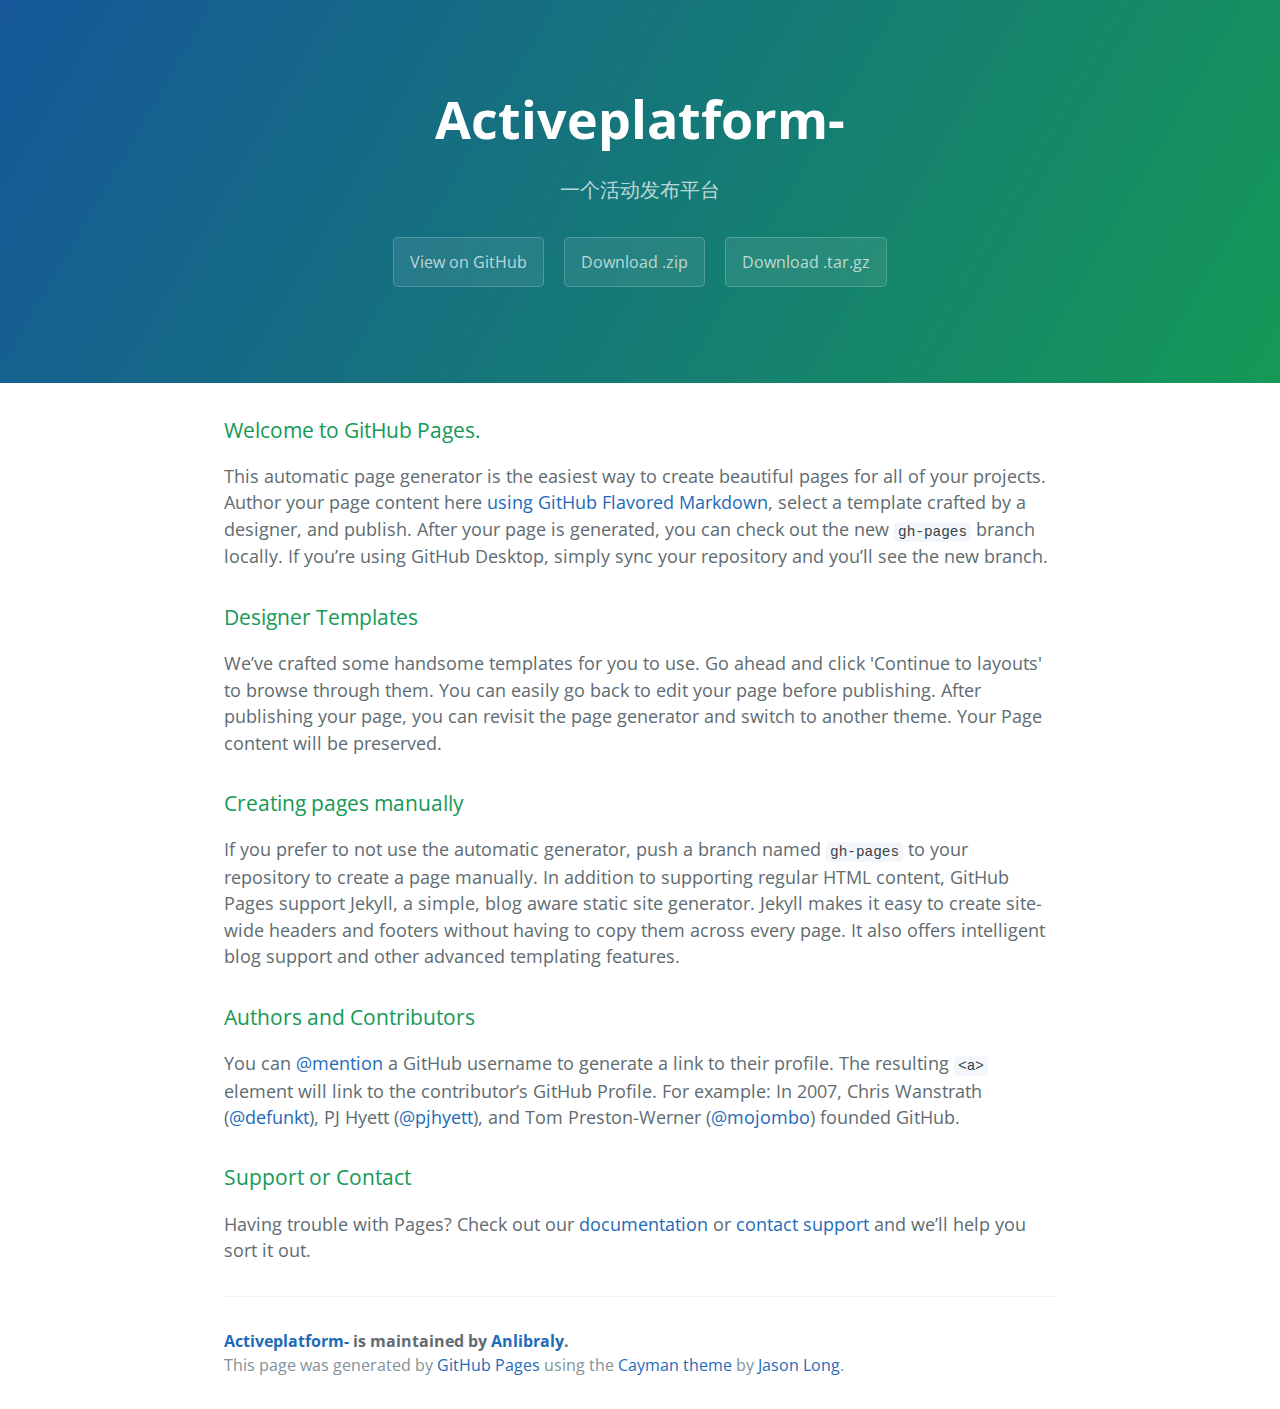
<file: index.html>
<!DOCTYPE html>
<html lang="en-us">
  <head>
    <meta charset="UTF-8">
    <title>Activeplatform- by Anlibraly</title>
    <meta name="viewport" content="width=device-width, initial-scale=1">
    <link rel="stylesheet" type="text/css" href="stylesheets/normalize.css" media="screen">
    <link href='https://fonts.googleapis.com/css?family=Open+Sans:400,700' rel='stylesheet' type='text/css'>
    <link rel="stylesheet" type="text/css" href="stylesheets/stylesheet.css" media="screen">
    <link rel="stylesheet" type="text/css" href="stylesheets/github-light.css" media="screen">
  </head>
  <body>
    <section class="page-header">
      <h1 class="project-name">Activeplatform-</h1>
      <h2 class="project-tagline">一个活动发布平台</h2>
      <a href="https://github.com/Anlibraly/activePlatform" class="btn">View on GitHub</a>
      <a href="https://github.com/Anlibraly/activePlatform/zipball/master" class="btn">Download .zip</a>
      <a href="https://github.com/Anlibraly/activePlatform/tarball/master" class="btn">Download .tar.gz</a>
    </section>

    <section class="main-content">
      <h3>
<a id="welcome-to-github-pages" class="anchor" href="#welcome-to-github-pages" aria-hidden="true"><span aria-hidden="true" class="octicon octicon-link"></span></a>Welcome to GitHub Pages.</h3>

<p>This automatic page generator is the easiest way to create beautiful pages for all of your projects. Author your page content here <a href="https://guides.github.com/features/mastering-markdown/">using GitHub Flavored Markdown</a>, select a template crafted by a designer, and publish. After your page is generated, you can check out the new <code>gh-pages</code> branch locally. If you’re using GitHub Desktop, simply sync your repository and you’ll see the new branch.</p>

<h3>
<a id="designer-templates" class="anchor" href="#designer-templates" aria-hidden="true"><span aria-hidden="true" class="octicon octicon-link"></span></a>Designer Templates</h3>

<p>We’ve crafted some handsome templates for you to use. Go ahead and click 'Continue to layouts' to browse through them. You can easily go back to edit your page before publishing. After publishing your page, you can revisit the page generator and switch to another theme. Your Page content will be preserved.</p>

<h3>
<a id="creating-pages-manually" class="anchor" href="#creating-pages-manually" aria-hidden="true"><span aria-hidden="true" class="octicon octicon-link"></span></a>Creating pages manually</h3>

<p>If you prefer to not use the automatic generator, push a branch named <code>gh-pages</code> to your repository to create a page manually. In addition to supporting regular HTML content, GitHub Pages support Jekyll, a simple, blog aware static site generator. Jekyll makes it easy to create site-wide headers and footers without having to copy them across every page. It also offers intelligent blog support and other advanced templating features.</p>

<h3>
<a id="authors-and-contributors" class="anchor" href="#authors-and-contributors" aria-hidden="true"><span aria-hidden="true" class="octicon octicon-link"></span></a>Authors and Contributors</h3>

<p>You can <a href="https://help.github.com/articles/basic-writing-and-formatting-syntax/#mentioning-users-and-teams" class="user-mention">@mention</a> a GitHub username to generate a link to their profile. The resulting <code>&lt;a&gt;</code> element will link to the contributor’s GitHub Profile. For example: In 2007, Chris Wanstrath (<a href="https://github.com/defunkt" class="user-mention">@defunkt</a>), PJ Hyett (<a href="https://github.com/pjhyett" class="user-mention">@pjhyett</a>), and Tom Preston-Werner (<a href="https://github.com/mojombo" class="user-mention">@mojombo</a>) founded GitHub.</p>

<h3>
<a id="support-or-contact" class="anchor" href="#support-or-contact" aria-hidden="true"><span aria-hidden="true" class="octicon octicon-link"></span></a>Support or Contact</h3>

<p>Having trouble with Pages? Check out our <a href="https://help.github.com/pages">documentation</a> or <a href="https://github.com/contact">contact support</a> and we’ll help you sort it out.</p>

      <footer class="site-footer">
        <span class="site-footer-owner"><a href="https://github.com/Anlibraly/activePlatform">Activeplatform-</a> is maintained by <a href="https://github.com/Anlibraly">Anlibraly</a>.</span>

        <span class="site-footer-credits">This page was generated by <a href="https://pages.github.com">GitHub Pages</a> using the <a href="https://github.com/jasonlong/cayman-theme">Cayman theme</a> by <a href="https://twitter.com/jasonlong">Jason Long</a>.</span>
      </footer>

    </section>

  
  </body>
</html>
</file>
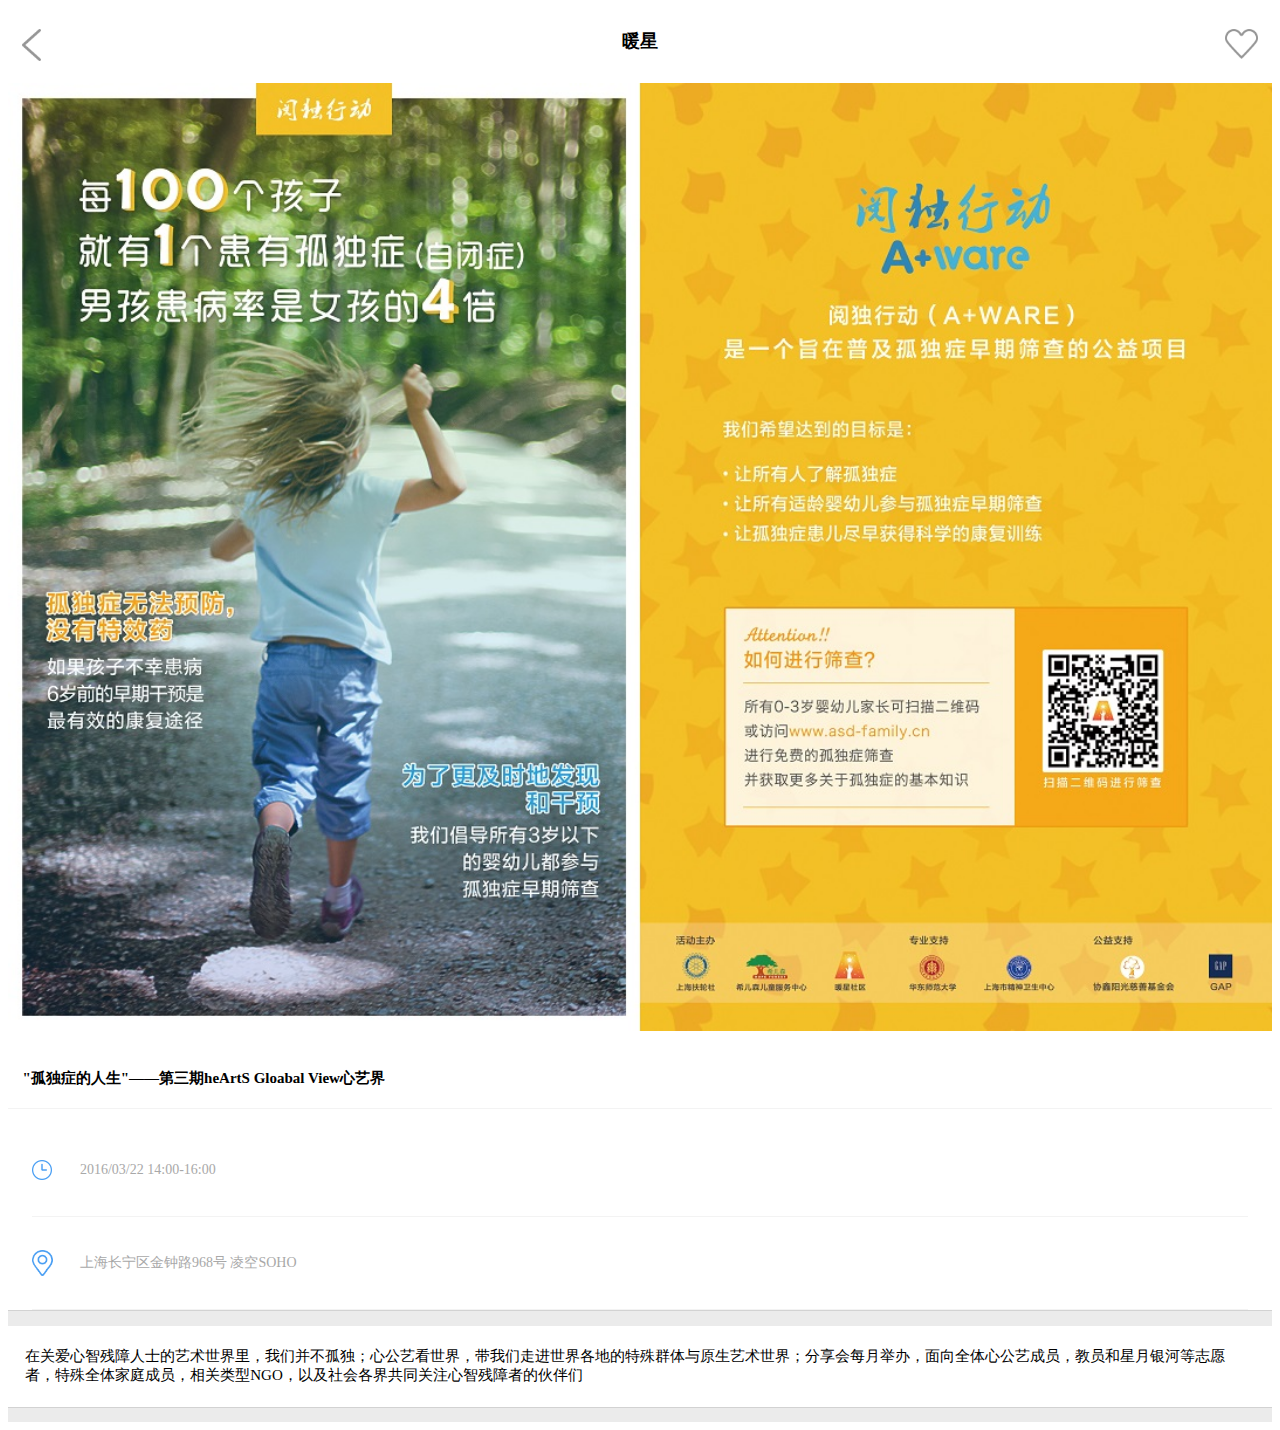
<file: detail.html>
<!DOCTYPE html>
<html>
  <head>
    <title>暖星</title>
    <meta http-equiv="keywords" content="孤独症">
    <meta http-equiv="description" content="与孤独症相关的活动发布平台">
    <meta http-equiv="content-type" content="text/html; charset=UTF-8">
	<!--<meta content="width=device-width,initial-scale=1.0,maximum-scale=1.0,user-scalable=no" name="viewport">-->
	<meta content="yes" name="apple-mobile-web-app-capable">
	<meta content="black" name="apple-mobile-web-app-status-bar-style">
	<meta content="telephone=no" name="format-detection">
	<meta content="email=no" name="format-detection">
	<script type="text/javascript" src="js/flexible.1.13.js" ></script>
	<link rel="stylesheet" type="text/css" href="http://img.ylznet.com/src/css/reset.css">
	<link rel="stylesheet" type="text/css" href="css/swiper.min.css"/>
	<style>
		header{
			position: relative;
		}
		header a{
			display: block;
		}
		header h1{
			font-size: 18px;
			text-align: center;
			padding: 0.32rem 0.267rem;
		}
		[data-dpr="2"] header h1{
			font-size:36px ;
		}
		[data-dpr="3"] header h1{
			font-size:54px ;
		}
		.pull_left{
			float: left;
		}
		.pull_right{
			float: right;
		}
		.icon_back{
			position: absolute;
		}
		.icon_back img{
			width: 0.347rem;
			height: 0.587rem;
			padding: 0.32rem 0.267rem;
		}
		.icon_zan{
			position: absolute;
			padding: 0.32rem 0.267rem;
			right: 0;
			top: 0;
		}
		.icon_zan img{
			width: 0.613rem;
			height: 0.547rem;
		}
		.detail_title{
			font-size: 15px;
			padding: 0.36rem 0.267rem;
			border-bottom: 1px solid #F3F3F3;
		}
		[data-dpr="2"] .detail_title{
			font-size:30px ;
		}
		[data-dpr="3"] .detail_title{
			font-size:45px ;
		}
		.detail_time,.detail_location{
			height: 1.71rem;
			line-height: 1.71rem;
			border-bottom: 1px solid #F3F3F3;
			font-size: 14px;
			color: #a8a8a8;
			margin: 0 0.44rem;
			padding-left:0.893rem ;
			background-repeat: no-repeat;
    	background-position: left center;
		}
		[data-dpr="2"] .detail_time,[data-dpr="2"] .detail_location{
			font-size:28px ;
			background-size: initial;
		}
		[data-dpr="3"] .detail_time,[data-dpr="3"] .detail_location{
			font-size:42px ;
		}
		.detail_location{
			background-size: 21px;
			background-image: url(img/location_active.png);
		}
		.detail_time{
			background-size: 20px;
			background-image: url(img/clock.png);
		}
		.detail_time img,.detail_location img{
			display: inline-block;
			vertical-align: middle;
		}
		.detail_content{
			font-size: 15px;
			padding: 0.4rem 0.32rem;
			display: inline-block;
		}
		[data-dpr="2"] .detail_content{
			font-size:30px ;
		}
		[data-dpr="3"] .detail_content{
			font-size:45px ;
		}
		.gap{
			height: 0.267rem;
			background-color: #ebebeb;
			border-top:1px solid #d2d2d2 ;
		}
	</style>
  </head>
  
  <body>
  	<header>
  		<a class="icon_back pull_left"><img src="img/back.png"/></a>
  		<h1>暖星</h1>
  		<a class="icon_zan pull_right"><img src="img/heart_before.png"/></a>
  	</header>
  	<div class="content">
	    <!-- Swiper -->
	    <div class="swiper-container">
	        <div class="swiper-wrapper">
	            <div class="swiper-slide"><img width="100%" src="img/Aware_1080.jpg"/></div>
	            <div class="swiper-slide"><img width="100%" src="img/Aware_1080.jpg"/></div>
	            <div class="swiper-slide"><img width="100%" src="img/Aware_1080.jpg"/></div>
	        </div>
	        <div class="swiper-pagination"></div>
	    </div>
	    <!-- Swiper End-->
	    
	    <h3 class="detail_title">"孤独症的人生"——第三期heArtS Gloabal View心艺界</h3>
	    <div class="detail_time">
	    	<span>2016/03/22 14:00-16:00</span>
	    </div>
	    <div class="detail_location">
	    	<span>上海长宁区金钟路968号 凌空SOHO</span>
	    </div>
	    <div class="gap"></div>
    	<div class="detail_content">在关爱心智残障人士的艺术世界里，我们并不孤独；心公艺看世界，带我们走进世界各地的特殊群体与原生艺术世界；分享会每月举办，面向全体心公艺成员，教员和星月银河等志愿者，特殊全体家庭成员，相关类型NGO，以及社会各界共同关注心智残障者的伙伴们</div>
  		<div class="gap"></div>
  	</div>
  	<script type="text/javascript" src="js/swiper.min.js" ></script>
  	<script type="text/javascript" src="js/zepto_1.1.3.js" ></script>
  	<script src="http://pv.sohu.com/cityjson?ie=utf-8"></script>
  	<script>
  		$(document).ready(function(){
  			var ip=returnCitySN["cip"];
		    var swiper = new Swiper('.swiper-container', {
		        pagination: '.swiper-pagination',
		        paginationClickable: true
		    });
		    
		    $('.icon_back').click(function(){
		    	window.history.back();
		    });
  		});
    </script>
  </body>
</html>
</file>
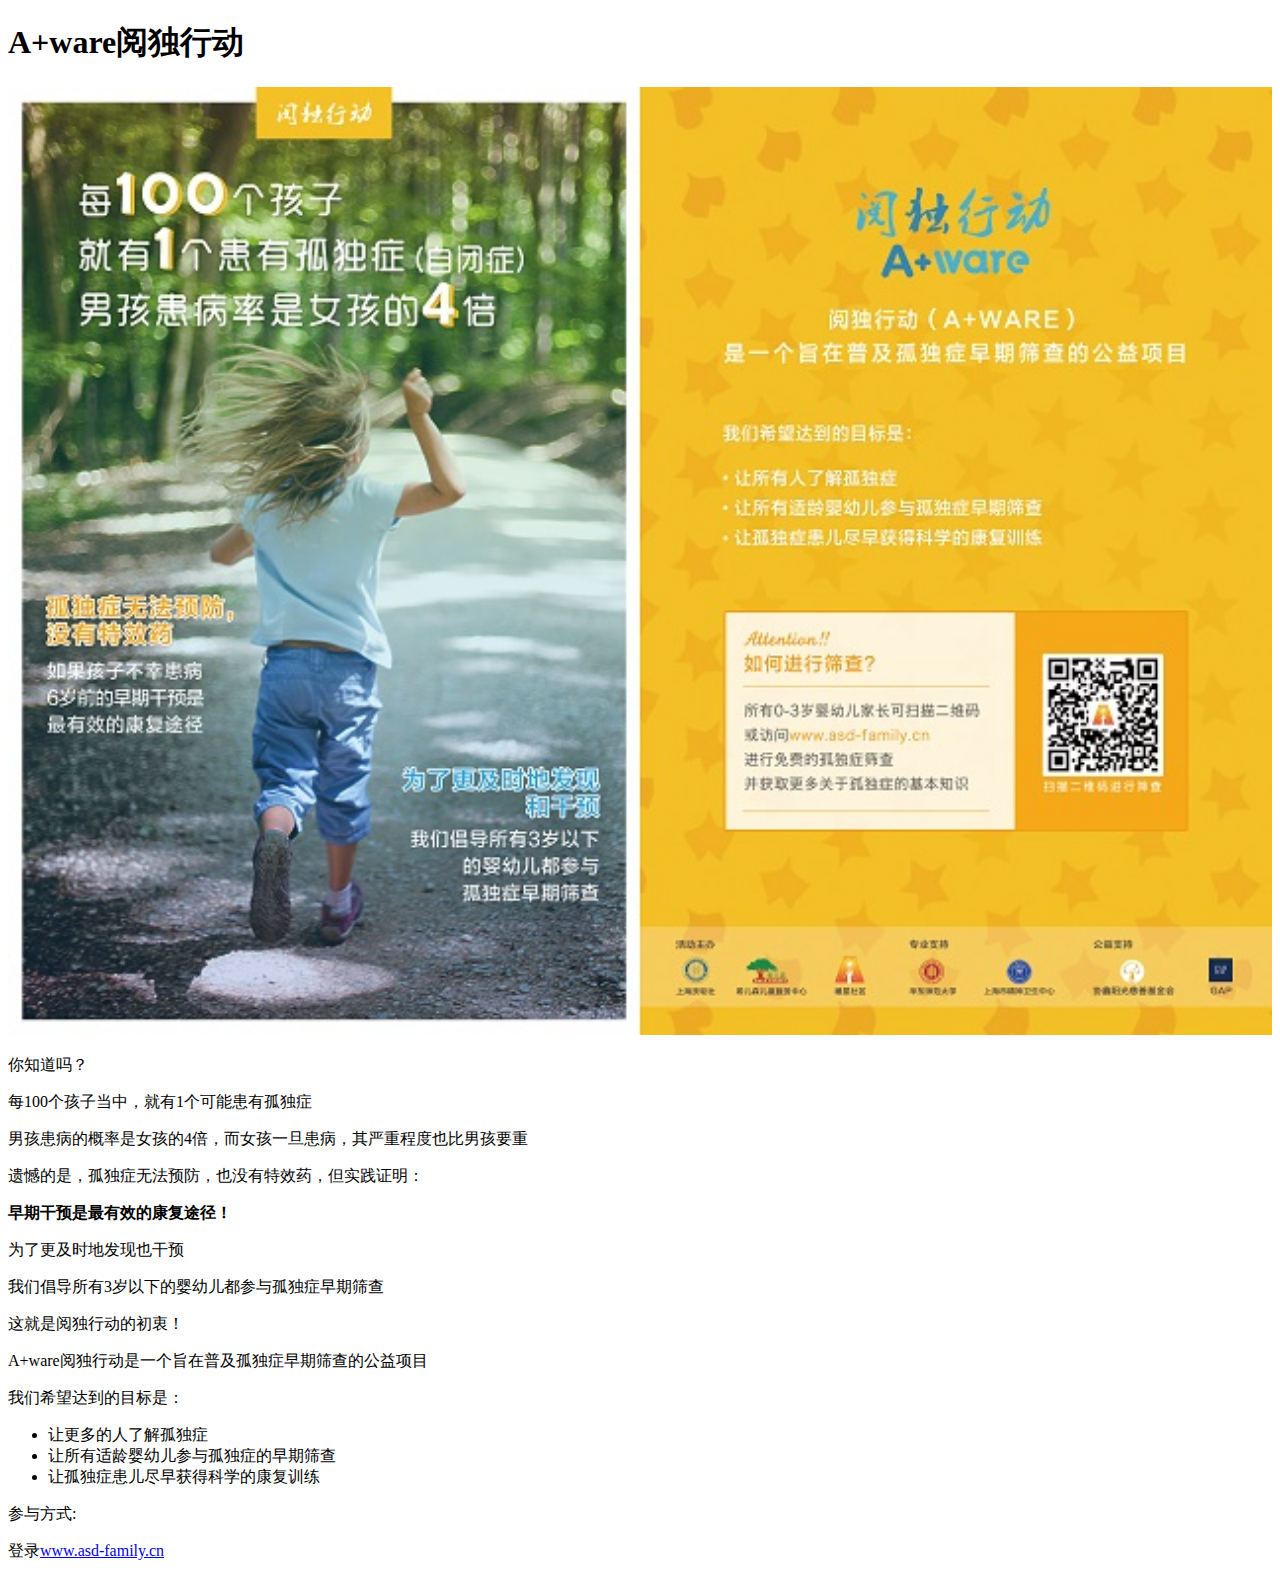
<file: event_detail.html>
<!DOCTYPE html>
<html>
  <head>
    <title>暖星社区</title>
    <meta http-equiv="keywords" content="孤独症">
    <meta http-equiv="description" content="与孤独症相关的活动发布平台">
    <meta http-equiv="content-type" content="text/html; charset=UTF-8">
	<meta content="width=device-width,initial-scale=1.0,maximum-scale=1.0,user-scalable=no" name="viewport">
	<meta content="yes" name="apple-mobile-web-app-capable">
	<meta content="black" name="apple-mobile-web-app-status-bar-style">
	<meta content="telephone=no" name="format-detection">
	<meta content="email=no" name="format-detection">
    <!--SUI Mobile -->
    <link rel="stylesheet" href="//g.alicdn.com/msui/sm/0.6.2/css/sm.min.css">
	<style>
		.mylink{
			color: #3d4145;
		}
	</style>
  </head>
  
  <body>
	<div class="page-group">
		<!--页面  page-current表示第一个页面  -->
		<div class="page" id="event-detail">
			<!-- 标题 -->
			<header class="bar bar-nav">
				<a class="button button-link button-nav pull-left back"><span class="icon icon-left"></span></a>
				<h1 class="title">A+ware阅独行动</h1>
			</header>
			<div class="content">
				<div class="content-block">
					<img alt="post" src="./img/Aware.jpg" width="100%">
					<p>你知道吗？</p>
					<p>每100个孩子当中，就有1个可能患有孤独症</p>
					<p>男孩患病的概率是女孩的4倍，而女孩一旦患病，其严重程度也比男孩要重</p>
					<p>遗憾的是，孤独症无法预防，也没有特效药，但实践证明：</p>
					<p><strong>早期干预是最有效的康复途径！</strong></p>
					<p>为了更及时地发现也干预</p>
					<p>我们倡导所有3岁以下的婴幼儿都参与孤独症早期筛查</p>
					<P>这就是阅独行动的初衷！</P>
					<p>A+ware阅独行动是一个旨在普及孤独症早期筛查的公益项目</p>
					<p>我们希望达到的目标是：</p>
					<ul>
						<li>让更多的人了解孤独症</li>
						<li>让所有适龄婴幼儿参与孤独症的早期筛查</li>
						<li>让孤独症患儿尽早获得科学的康复训练</li>
					</ul>
					<p>参与方式:</p>
					<p>登录<a href="http://www.asd-family.cn">www.asd-family.cn</a></p>
				</div>
			</div>
		</div>
	</div>
	<script type='text/javascript' src='//g.alicdn.com/sj/lib/zepto/zepto.min.js' charset='utf-8'></script>
	<script type='text/javascript' src='//g.alicdn.com/msui/sm/0.6.2/js/sm.min.js' charset='utf-8'></script>
	<script>
		$.init();
	</script>
  </body>
</html>
</file>
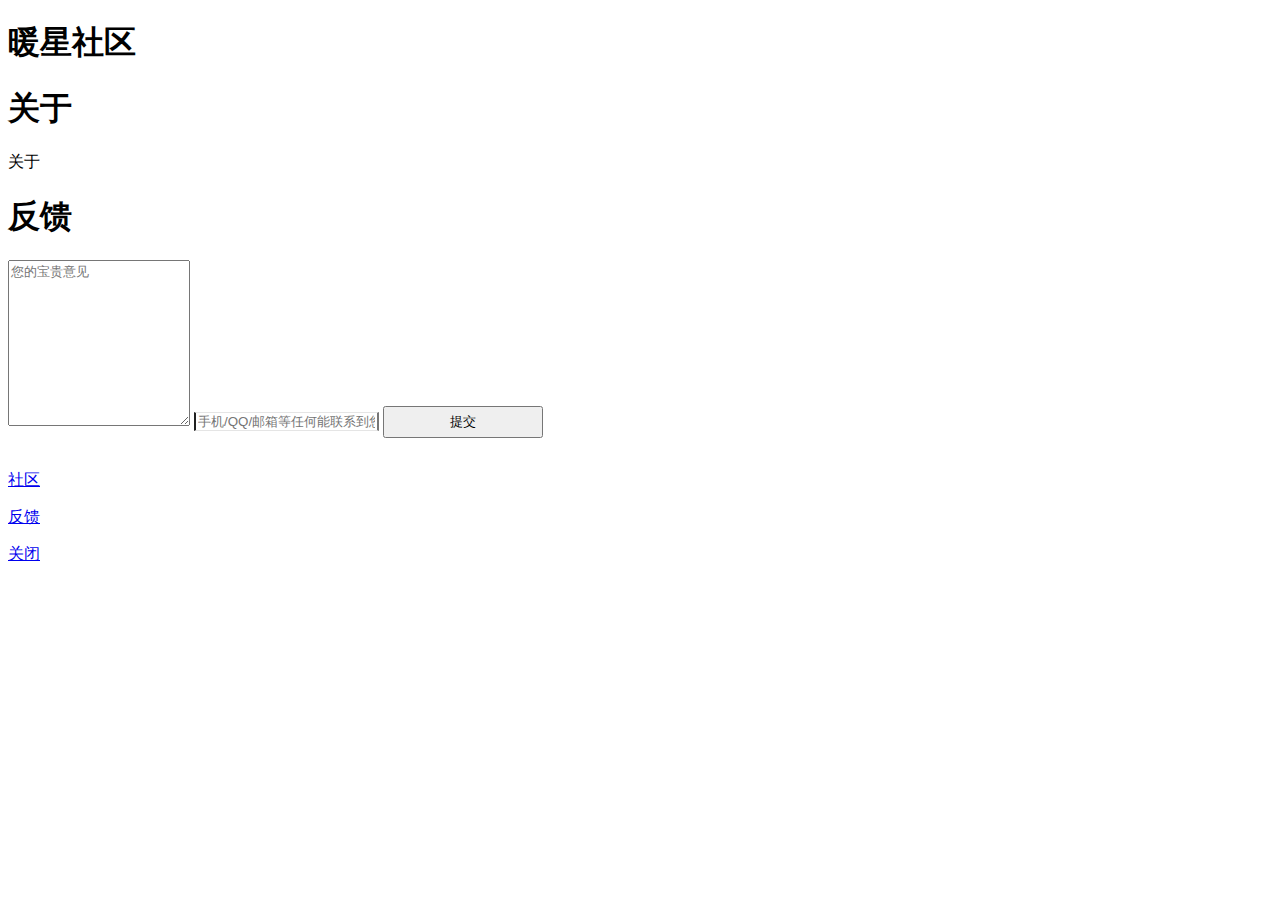
<file: event_list.html>
<!DOCTYPE html>
<html>
  <head>
    <title>暖星社区</title>
    <meta http-equiv="keywords" content="孤独症">
    <meta http-equiv="description" content="与孤独症相关的活动发布平台">
    <meta http-equiv="content-type" content="text/html; charset=UTF-8">
	<meta content="width=device-width,initial-scale=1.0,maximum-scale=1.0,user-scalable=no" name="viewport">
	<meta content="yes" name="apple-mobile-web-app-capable">
	<meta content="black" name="apple-mobile-web-app-status-bar-style">
	<meta content="telephone=no" name="format-detection">
	<meta content="email=no" name="format-detection">
    <!--SUI Mobile -->
    <link rel="stylesheet" href="//g.alicdn.com/msui/sm/0.6.2/css/sm.min.css">
	<style>
		.mylink{
			color: #3d4145;
		}
	</style>
  </head>
  
  <body>
	<div class="page-group">
		<!--页面  page-current表示第一个页面  -->
		<div class="page page-current" id="event-list">
			<!-- 标题 -->
			<header class="bar bar-nav">
				<a href="#" class="icon icon-home pull-left open-panel"></a>
				<h1 class="title">暖星社区</h1>
			</header>
			<!-- 页面内容区 -->
			
			<div class="content infinite-scroll" data-distance="40">
				<div class="mylist">
				
				</div>
				
				<!-- 加载提示符 -->
		        <div class="infinite-scroll-preloader">
		            <div class="preloader"></div>
		        </div>
			</div>
				
		</div>
	</div>

	<!-- popup  -->
	<div class="popup popup-about">
		<!-- 标题 -->
		<header class="bar bar-nav">
			<a class="icon icon-left pull-left close-about"></a>
			<h1 class="title">关于</h1>
		</header>
		<div class="content">
		  	<div class="content-block">
		    	<p>关于</p>
		  	</div>
		</div>
	</div>
	<div class="popup popup-feed">
	  	<!-- 标题 -->
		<header class="bar bar-nav">
			<a class="icon icon-left pull-left close-feed"></a>
			<h1 class="title">反馈</h1>
		</header>
		<div class="content">
	    	<div style="margin:0;" class="list-block">
	    		<textarea style="height:10rem;" name="feedcontent" placeholder="您的宝贵意见"></textarea>
	    		<input style="border-top:1px solid #e5e5e5;border-bottom:1px solid #e5e5e5;" type="text" name="feedcontact" placeholder="手机/QQ/邮箱等任何能联系到您的方式">
	    		<input style="width:10rem;height:2rem;margin:1rem auto;" class="button button-round" type="button" value="提交">
	    	</div>
		</div>
	</div>
	<!-- panel  -->
	<div class="panel-overlay"></div>
	<!-- 左侧弹出菜单 -->
	<div class="panel panel-left panel-reveal">
		<div class="content-block">
			<p><a href="http://bbs.asd-family.cn/?/m/ignore_ua_check-FALSE">社区</a></p>
			<p><a href="#" class="open-feed">反馈</a></p>
			<!-- <p><a href="#" class="open-about">关于</a></p> -->
			<p>
				<a href="#" class="close-panel">关闭</a>
			</p>
		</div>
	</div>
	<script type='text/javascript' src='//g.alicdn.com/sj/lib/zepto/zepto.min.js' charset='utf-8'></script>
	<script type='text/javascript' src='//g.alicdn.com/msui/sm/0.6.2/js/sm.min.js' charset='utf-8'></script>
	<script>
		$.init();
		// 无限滚动加载flag
	    var loading = false;
	    // 最多可加载的条目
	    var maxItems = 100;
	
	    // 每次加载添加多少条目
	    var itemsPerLoad = 4;
	
	    function addItems(number, lastIndex) {
	              // 生成新条目的HTML
	              var html = '';
	              for (var i = lastIndex + 1; i <= lastIndex + number; i++) {
	                  html += '<a class="mylink" href="event_detail.html?id='+i+'"><div class="card"><div class="card-header">';
	                  html += 'A+ware阅独行动'+'</div><div class="card-content"><div class="card-content-inner">';
	                  html += '<img alt="A+ware阅独行动" src="./img/Aware.jpg" width="100%"><p>为了更及时的发现和干预，我们倡导所有3岁以下的婴幼儿都参与孤独症早期筛查</p>';
	                  html += '</div></div><div class="card-footer"><a href="javascript:void(0);" class="link">赞(<span>88</span>)</a></div></div></a>';
	              }
	              // 添加新条目
	              $('.infinite-scroll .mylist').append(html);
	
	          }
	          //预先加载20条
	      addItems(itemsPerLoad, 0);
	
	      // 上次加载的序号
	
	      var lastIndex = 4;
	
	      // 注册'infinite'事件处理函数
	      $(document).on('infinite','.infinite-scroll',function() {
	
	          // 如果正在加载，则退出
	          if (loading) return;
	
	          // 设置flag
	          loading = true;
	
	          // 模拟1s的加载过程
	          setTimeout(function() {
	              // 重置加载flag
	              loading = false;
	
	              if (lastIndex >= maxItems) {
	                  // 加载完毕，则注销无限加载事件，以防不必要的加载
	                  $.detachInfiniteScroll($('.infinite-scroll'));
	                  // 删除加载提示符
	                  $('.infinite-scroll-preloader').remove();
	                  return;
	              }
	
	              // 添加新条目
	              addItems(itemsPerLoad, lastIndex);
	              // 更新最后加载的序号
	              lastIndex = $('.infinite-scroll .mylink .card').length;
	              //容器发生改变,如果是js滚动，需要刷新滚动
	              $.refreshScroller();
	          }, 1000);
	      });
	      $(document).on('click','.open-about', function () {
	      	$.closePanel();
	      	$.popup('.popup-about');
	      });
	      $(document).on('click','.open-feed', function () {
	      	$.closePanel();
	      	$.popup('.popup-feed');
	      });
	       $(document).on('click','.close-about', function () {
	      	$.openPanel();
	      	$.closeModal('.popup-about');
	      });
	      $(document).on('click','.close-feed', function () {
	      	$.openPanel();
	      	$.closeModal('.popup-feed');
	      });
	</script>
  </body>
</html>
</file>
<file: stylesheets/stylesheet.css>
* {
  box-sizing: border-box; }

body {
  padding: 0;
  margin: 0;
  font-family: "Open Sans", "Helvetica Neue", Helvetica, Arial, sans-serif;
  font-size: 16px;
  line-height: 1.5;
  color: #606c71; }

a {
  color: #1e6bb8;
  text-decoration: none; }
  a:hover {
    text-decoration: underline; }

.btn {
  display: inline-block;
  margin-bottom: 1rem;
  color: rgba(255, 255, 255, 0.7);
  background-color: rgba(255, 255, 255, 0.08);
  border-color: rgba(255, 255, 255, 0.2);
  border-style: solid;
  border-width: 1px;
  border-radius: 0.3rem;
  transition: color 0.2s, background-color 0.2s, border-color 0.2s; }
  .btn + .btn {
    margin-left: 1rem; }

.btn:hover {
  color: rgba(255, 255, 255, 0.8);
  text-decoration: none;
  background-color: rgba(255, 255, 255, 0.2);
  border-color: rgba(255, 255, 255, 0.3); }

@media screen and (min-width: 64em) {
  .btn {
    padding: 0.75rem 1rem; } }

@media screen and (min-width: 42em) and (max-width: 64em) {
  .btn {
    padding: 0.6rem 0.9rem;
    font-size: 0.9rem; } }

@media screen and (max-width: 42em) {
  .btn {
    display: block;
    width: 100%;
    padding: 0.75rem;
    font-size: 0.9rem; }
    .btn + .btn {
      margin-top: 1rem;
      margin-left: 0; } }

.page-header {
  color: #fff;
  text-align: center;
  background-color: #159957;
  background-image: linear-gradient(120deg, #155799, #159957); }

@media screen and (min-width: 64em) {
  .page-header {
    padding: 5rem 6rem; } }

@media screen and (min-width: 42em) and (max-width: 64em) {
  .page-header {
    padding: 3rem 4rem; } }

@media screen and (max-width: 42em) {
  .page-header {
    padding: 2rem 1rem; } }

.project-name {
  margin-top: 0;
  margin-bottom: 0.1rem; }

@media screen and (min-width: 64em) {
  .project-name {
    font-size: 3.25rem; } }

@media screen and (min-width: 42em) and (max-width: 64em) {
  .project-name {
    font-size: 2.25rem; } }

@media screen and (max-width: 42em) {
  .project-name {
    font-size: 1.75rem; } }

.project-tagline {
  margin-bottom: 2rem;
  font-weight: normal;
  opacity: 0.7; }

@media screen and (min-width: 64em) {
  .project-tagline {
    font-size: 1.25rem; } }

@media screen and (min-width: 42em) and (max-width: 64em) {
  .project-tagline {
    font-size: 1.15rem; } }

@media screen and (max-width: 42em) {
  .project-tagline {
    font-size: 1rem; } }

.main-content :first-child {
  margin-top: 0; }
.main-content img {
  max-width: 100%; }
.main-content h1, .main-content h2, .main-content h3, .main-content h4, .main-content h5, .main-content h6 {
  margin-top: 2rem;
  margin-bottom: 1rem;
  font-weight: normal;
  color: #159957; }
.main-content p {
  margin-bottom: 1em; }
.main-content code {
  padding: 2px 4px;
  font-family: Consolas, "Liberation Mono", Menlo, Courier, monospace;
  font-size: 0.9rem;
  color: #383e41;
  background-color: #f3f6fa;
  border-radius: 0.3rem; }
.main-content pre {
  padding: 0.8rem;
  margin-top: 0;
  margin-bottom: 1rem;
  font: 1rem Consolas, "Liberation Mono", Menlo, Courier, monospace;
  color: #567482;
  word-wrap: normal;
  background-color: #f3f6fa;
  border: solid 1px #dce6f0;
  border-radius: 0.3rem; }
  .main-content pre > code {
    padding: 0;
    margin: 0;
    font-size: 0.9rem;
    color: #567482;
    word-break: normal;
    white-space: pre;
    background: transparent;
    border: 0; }
.main-content .highlight {
  margin-bottom: 1rem; }
  .main-content .highlight pre {
    margin-bottom: 0;
    word-break: normal; }
.main-content .highlight pre, .main-content pre {
  padding: 0.8rem;
  overflow: auto;
  font-size: 0.9rem;
  line-height: 1.45;
  border-radius: 0.3rem; }
.main-content pre code, .main-content pre tt {
  display: inline;
  max-width: initial;
  padding: 0;
  margin: 0;
  overflow: initial;
  line-height: inherit;
  word-wrap: normal;
  background-color: transparent;
  border: 0; }
  .main-content pre code:before, .main-content pre code:after, .main-content pre tt:before, .main-content pre tt:after {
    content: normal; }
.main-content ul, .main-content ol {
  margin-top: 0; }
.main-content blockquote {
  padding: 0 1rem;
  margin-left: 0;
  color: #819198;
  border-left: 0.3rem solid #dce6f0; }
  .main-content blockquote > :first-child {
    margin-top: 0; }
  .main-content blockquote > :last-child {
    margin-bottom: 0; }
.main-content table {
  display: block;
  width: 100%;
  overflow: auto;
  word-break: normal;
  word-break: keep-all; }
  .main-content table th {
    font-weight: bold; }
  .main-content table th, .main-content table td {
    padding: 0.5rem 1rem;
    border: 1px solid #e9ebec; }
.main-content dl {
  padding: 0; }
  .main-content dl dt {
    padding: 0;
    margin-top: 1rem;
    font-size: 1rem;
    font-weight: bold; }
  .main-content dl dd {
    padding: 0;
    margin-bottom: 1rem; }
.main-content hr {
  height: 2px;
  padding: 0;
  margin: 1rem 0;
  background-color: #eff0f1;
  border: 0; }

@media screen and (min-width: 64em) {
  .main-content {
    max-width: 64rem;
    padding: 2rem 6rem;
    margin: 0 auto;
    font-size: 1.1rem; } }

@media screen and (min-width: 42em) and (max-width: 64em) {
  .main-content {
    padding: 2rem 4rem;
    font-size: 1.1rem; } }

@media screen and (max-width: 42em) {
  .main-content {
    padding: 2rem 1rem;
    font-size: 1rem; } }

.site-footer {
  padding-top: 2rem;
  margin-top: 2rem;
  border-top: solid 1px #eff0f1; }

.site-footer-owner {
  display: block;
  font-weight: bold; }

.site-footer-credits {
  color: #819198; }

@media screen and (min-width: 64em) {
  .site-footer {
    font-size: 1rem; } }

@media screen and (min-width: 42em) and (max-width: 64em) {
  .site-footer {
    font-size: 1rem; } }

@media screen and (max-width: 42em) {
  .site-footer {
    font-size: 0.9rem; } }
</file>
<file: stylesheets/github-light.css>
/*
   Copyright 2014 GitHub Inc.

   Licensed under the Apache License, Version 2.0 (the "License");
   you may not use this file except in compliance with the License.
   You may obtain a copy of the License at

       http://www.apache.org/licenses/LICENSE-2.0

   Unless required by applicable law or agreed to in writing, software
   distributed under the License is distributed on an "AS IS" BASIS,
   WITHOUT WARRANTIES OR CONDITIONS OF ANY KIND, either express or implied.
   See the License for the specific language governing permissions and
   limitations under the License.

*/

.pl-c /* comment */ {
  color: #969896;
}

.pl-c1      /* constant, markup.raw, meta.diff.header, meta.module-reference, meta.property-name, support, support.constant, support.variable, variable.other.constant */,
.pl-s .pl-v /* string variable */ {
  color: #0086b3;
}

.pl-e  /* entity */,
.pl-en /* entity.name */ {
  color: #795da3;
}

.pl-s .pl-s1 /* string source */,
.pl-smi      /* storage.modifier.import, storage.modifier.package, storage.type.java, variable.other, variable.parameter.function */ {
  color: #333;
}

.pl-ent /* entity.name.tag */ {
  color: #63a35c;
}

.pl-k /* keyword, storage, storage.type */ {
  color: #a71d5d;
}

.pl-pds              /* punctuation.definition.string, string.regexp.character-class */,
.pl-s                /* string */,
.pl-s .pl-pse .pl-s1 /* string punctuation.section.embedded source */,
.pl-sr               /* string.regexp */,
.pl-sr .pl-cce       /* string.regexp constant.character.escape */,
.pl-sr .pl-sra       /* string.regexp string.regexp.arbitrary-repitition */,
.pl-sr .pl-sre       /* string.regexp source.ruby.embedded */ {
  color: #183691;
}

.pl-v /* variable */ {
  color: #ed6a43;
}

.pl-id /* invalid.deprecated */ {
  color: #b52a1d;
}

.pl-ii /* invalid.illegal */ {
  background-color: #b52a1d;
  color: #f8f8f8;
}

.pl-sr .pl-cce /* string.regexp constant.character.escape */ {
  color: #63a35c;
  font-weight: bold;
}

.pl-ml /* markup.list */ {
  color: #693a17;
}

.pl-mh        /* markup.heading */,
.pl-mh .pl-en /* markup.heading entity.name */,
.pl-ms        /* meta.separator */ {
  color: #1d3e81;
  font-weight: bold;
}

.pl-mq /* markup.quote */ {
  color: #008080;
}

.pl-mi /* markup.italic */ {
  color: #333;
  font-style: italic;
}

.pl-mb /* markup.bold */ {
  color: #333;
  font-weight: bold;
}

.pl-md /* markup.deleted, meta.diff.header.from-file */ {
  background-color: #ffecec;
  color: #bd2c00;
}

.pl-mi1 /* markup.inserted, meta.diff.header.to-file */ {
  background-color: #eaffea;
  color: #55a532;
}

.pl-mdr /* meta.diff.range */ {
  color: #795da3;
  font-weight: bold;
}

.pl-mo /* meta.output */ {
  color: #1d3e81;
}
</file>
